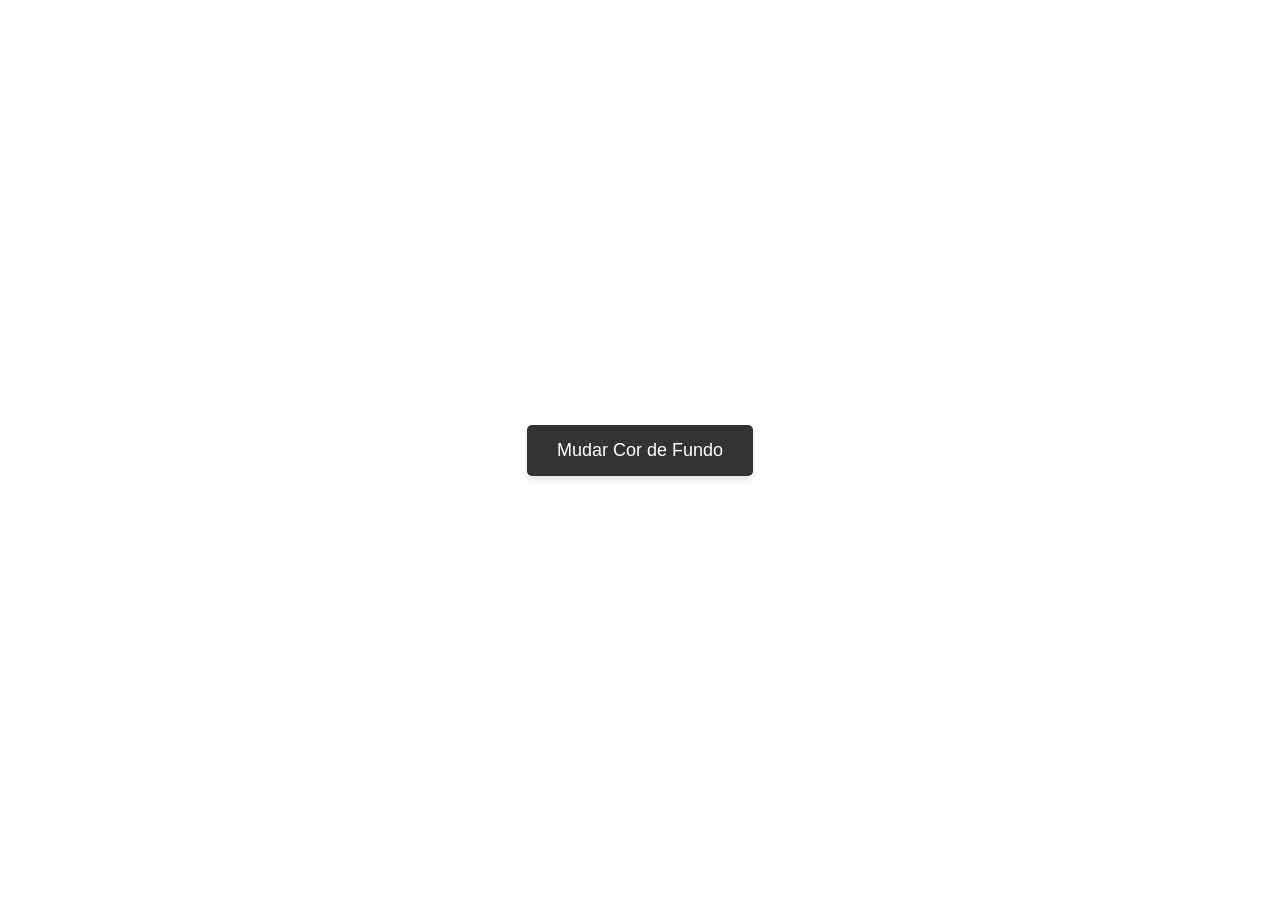
<file: Index1.html>
<!DOCTYPE html>
<html lang="pt-BR">
<head>
    <meta charset="UTF-8">
    <meta name="viewport" content="width=device-width, initial-scale=1.0">
    <title>Muda ai a sua cor de fundo</title>
    <style>
        body {
            display: flex;
            justify-content: center;
            align-items: center;
            height: 100vh;
            margin: 0;
            transition: background-color 0.3s ease; 
            font-family: Arial, sans-serif;
        }

        button {
            padding: 15px 30px;
            font-size: 18px;
            cursor: pointer;
            border: none;
            border-radius: 5px;
            background-color: #333;
            color: white;
            box-shadow: 0 4px 6px rgba(0, 0, 0, 0.1);
        }

        button:hover {
            background-color: #555;
        }
    </style>
</head>
<body>

    <button onclick="mudarCor()">Mudar Cor de Fundo</button>

    <script>
        function mudarCor() {
            // muahahahahahahhahahahahahahahahahahahahahaa vc sabe como vc fez agr LUCAS porem vc nn saberá pq agr na 4/6 atvds EU o VC do presente ser supremo a pisar neste pedaço de terra ME RECUSO A COMENTAR SEU CÓDIGO MUAAHAHAHAHAHAHAHAHAHAHAHAHHAHAH
            const letras = '0123456789ABCDEF';
            let cor = '#';
            for (let i = 0; i < 6; i++) {
                cor += letras[Math.floor(Math.random() * 16)];
            }
            document.body.style.backgroundColor = cor;
        }
    </script>

</body>
</html>
</file>
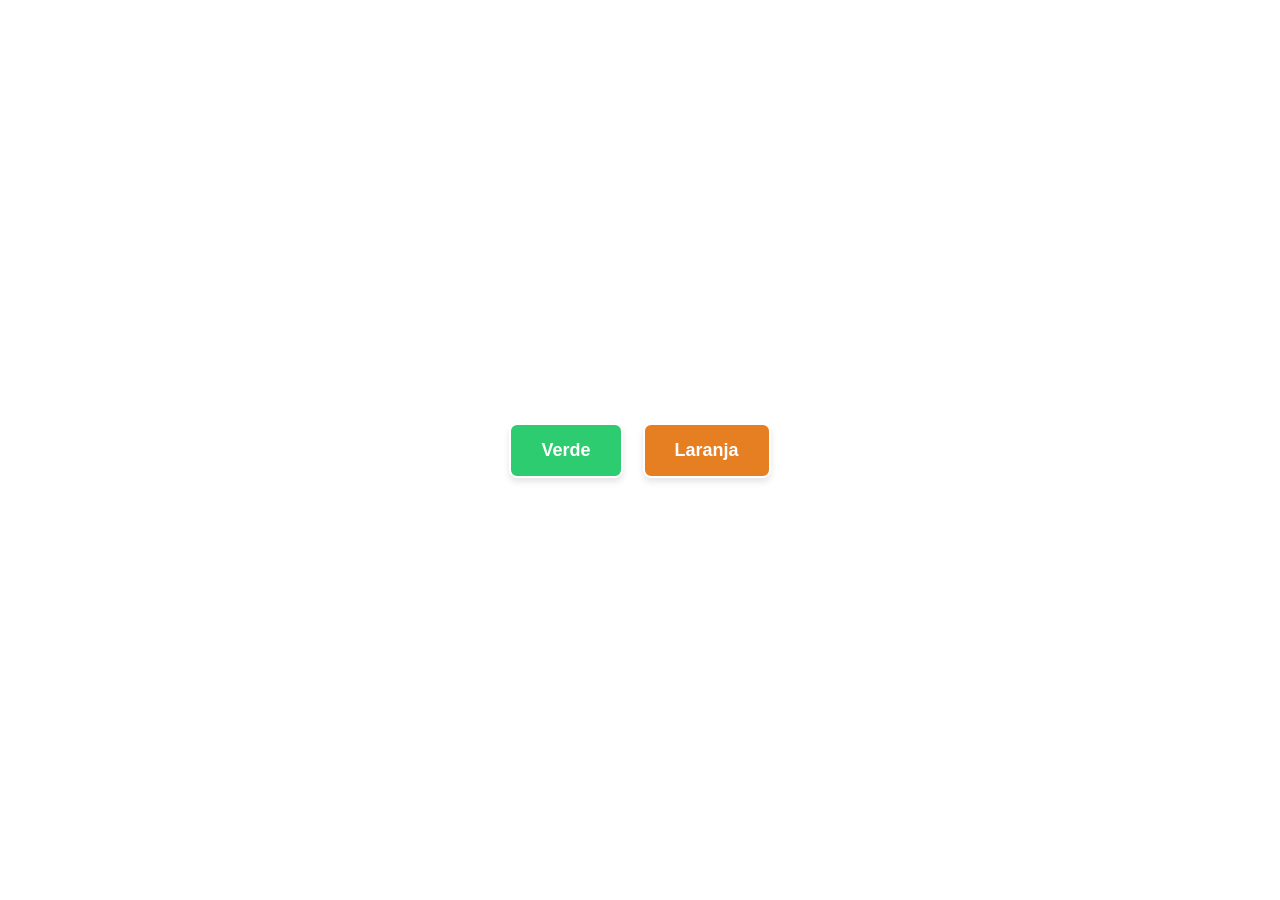
<file: Index2.html>
<!DOCTYPE html>
<html lang="pt-BR">
<head>
    <meta charset="UTF-8">
    <meta name="viewport" content="width=device-width, initial-scale=1.0">
    <title>Mudei a cor de fundo assim</title>
    <style>
        body {
            display: flex;
            justify-content: center;
            align-items: center;
            gap: 20px; 
            height: 100vh;
            margin: 0;
            font-family: Arial, sans-serif;
        }

        button {
            padding: 15px 30px;
            font-size: 18px;
            font-weight: bold;
            cursor: pointer;
            border: 2px solid white;
            border-radius: 8px;
            color: white;
            box-shadow: 0 4px 6px rgba(0, 0, 0, 0.1);
        }

        .btn-verde {
            background-color: #2ecc71;
        }

        .btn-laranja {
            background-color: #e67e22;
        }
    </style>
</head>
<body>

    <button class="btn-verde" onclick="mudarCor('green')">Verde</button>
    <button class="btn-laranja" onclick="mudarCor('orange')">Laranja</button>

    <script>
        function mudarCor(cor) {
            document.body.style.backgroundColor = cor;
        }
    </script>

</body>
</html>
</file>
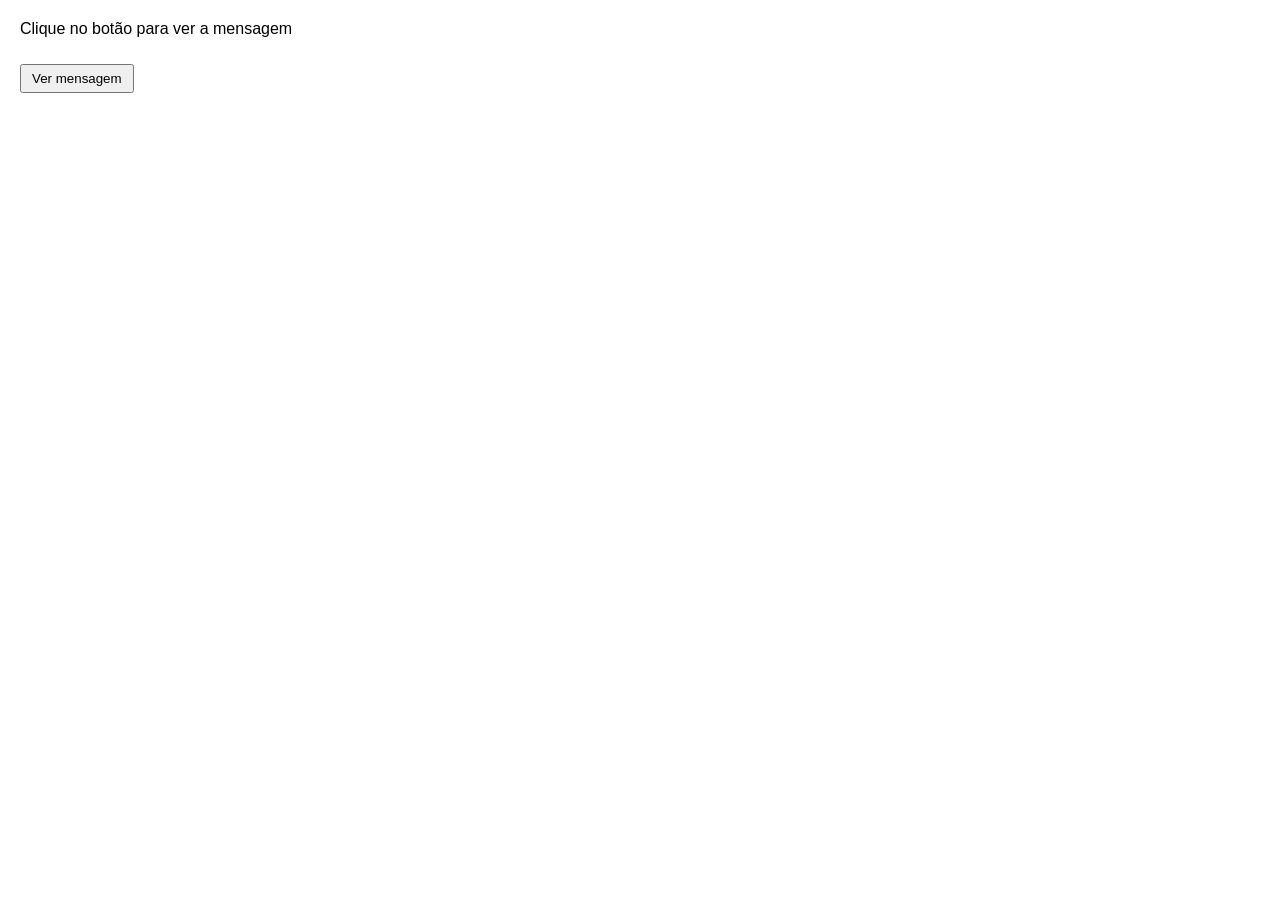
<file: Index3.html>
<!DOCTYPE html>
<html lang="pt-BR">
<head>
    <meta charset="UTF-8">
    <meta name="viewport" content="width=device-width, initial-scale=1.0">
    <title>Texto Invisivel</title>
    <style>
        body {
            font-family: Arial, sans-serif;
            margin: 20px;
        }

        .caixa {
            background-color: #2eff62; 
            border: 3px dashed black;   
            padding: 30px;              
            margin-top: 15px;
            font-size: 18px;
            
            display: none; 
        }

        .visivel {
            display: block; 
        }

        button {
            margin-top: 10px;
            padding: 5px 10px;
            cursor: pointer;
        }
    </style>
</head>
<body>

    <p>Clique no botão para ver a mensagem</p>
    <button onclick="mostrarMensagem()">Ver mensagem</button>

    <div id="mensagem" class="caixa">
        Bem-vindo ao Javascript!
    </div>

    <script>
        function alternarMensagem() {
    const divMensagem = document.getElementById('mensagem');

    // Se o div JÁ contiver a classe 'visivel'
    if (divMensagem.classList.contains('visivel')) {
        divMensagem.classList.remove('visivel'); // Remove a classe (esconde)
    } else {
        divMensagem.classList.add('visivel');    // Adiciona a classe (mostra)
    }
}
    </script>

</body>
</html>
</file>
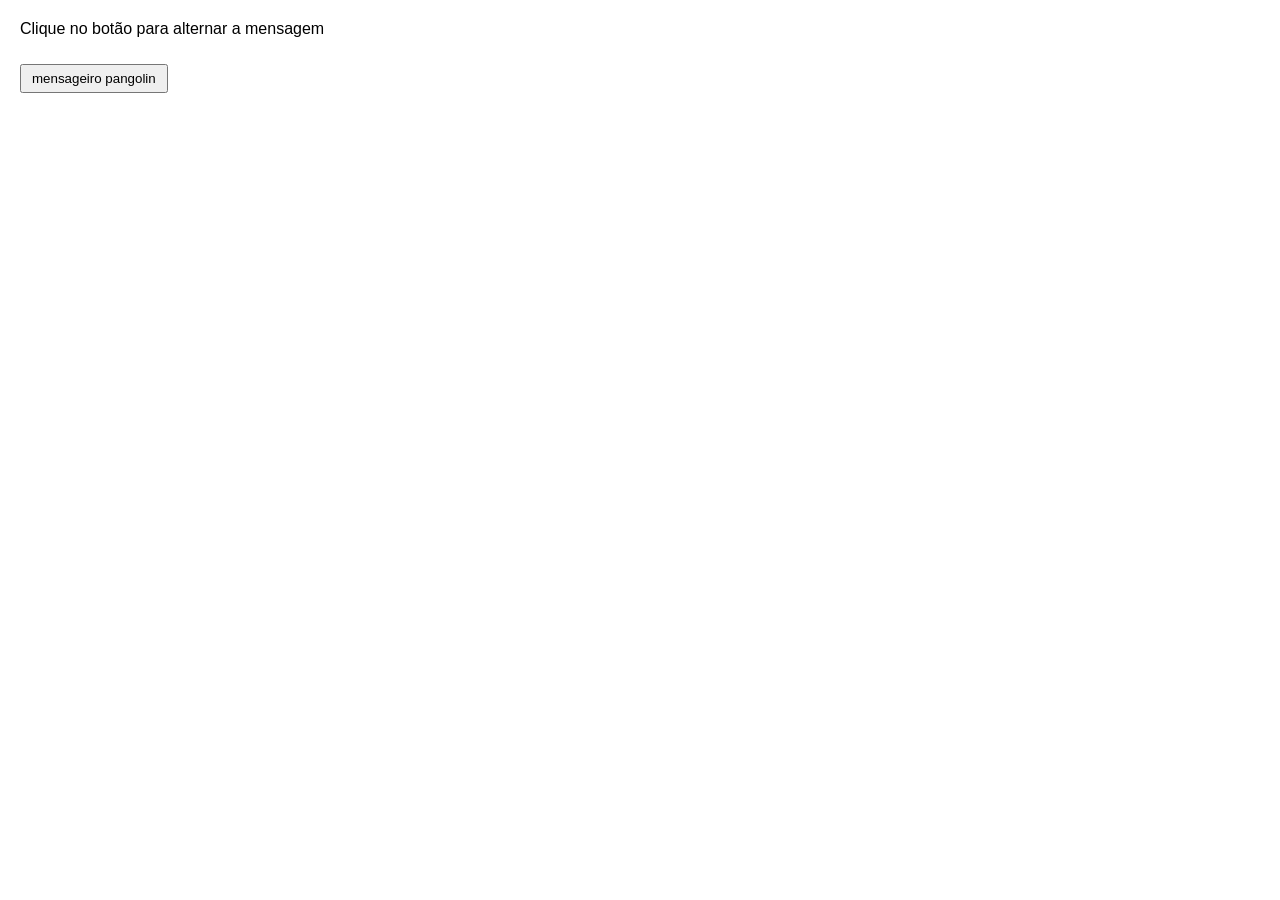
<file: Index4.html>
<!DOCTYPE html>
<html lang="pt-BR">
<head>
    <meta charset="UTF-8">
    <meta name="viewport" content="width=device-width, initial-scale=1.0">
    <title>DESAFIO</title>
    <style>
        body {
            font-family: Arial, sans-serif;
            margin: 20px;
        }

        .caixa {
            background-color: #2eff62;
            border: 3px dashed black;
            padding: 30px;
            margin-top: 15px;
            font-size: 18px;
            display: none; 
        }

        .visivel {
            display: block; 
        }

        button {
            margin-top: 10px;
            padding: 5px 10px;
            cursor: pointer;
        }
    </style>
</head>
<body>

    <p>Clique no botão para alternar a mensagem</p>
    <button onclick="alternarMensagem()">mensageiro pangolin</button>

    <div id="mensagem" class="caixa">
        Bem-vindo ao Javascript!
    </div>

    <script>
        function alternarMensagem() {
            const divMensagem = document.getElementById('mensagem');
            
            divMensagem.classList.toggle('visivel');
        }
    </script>

</body>
</html>
</file>
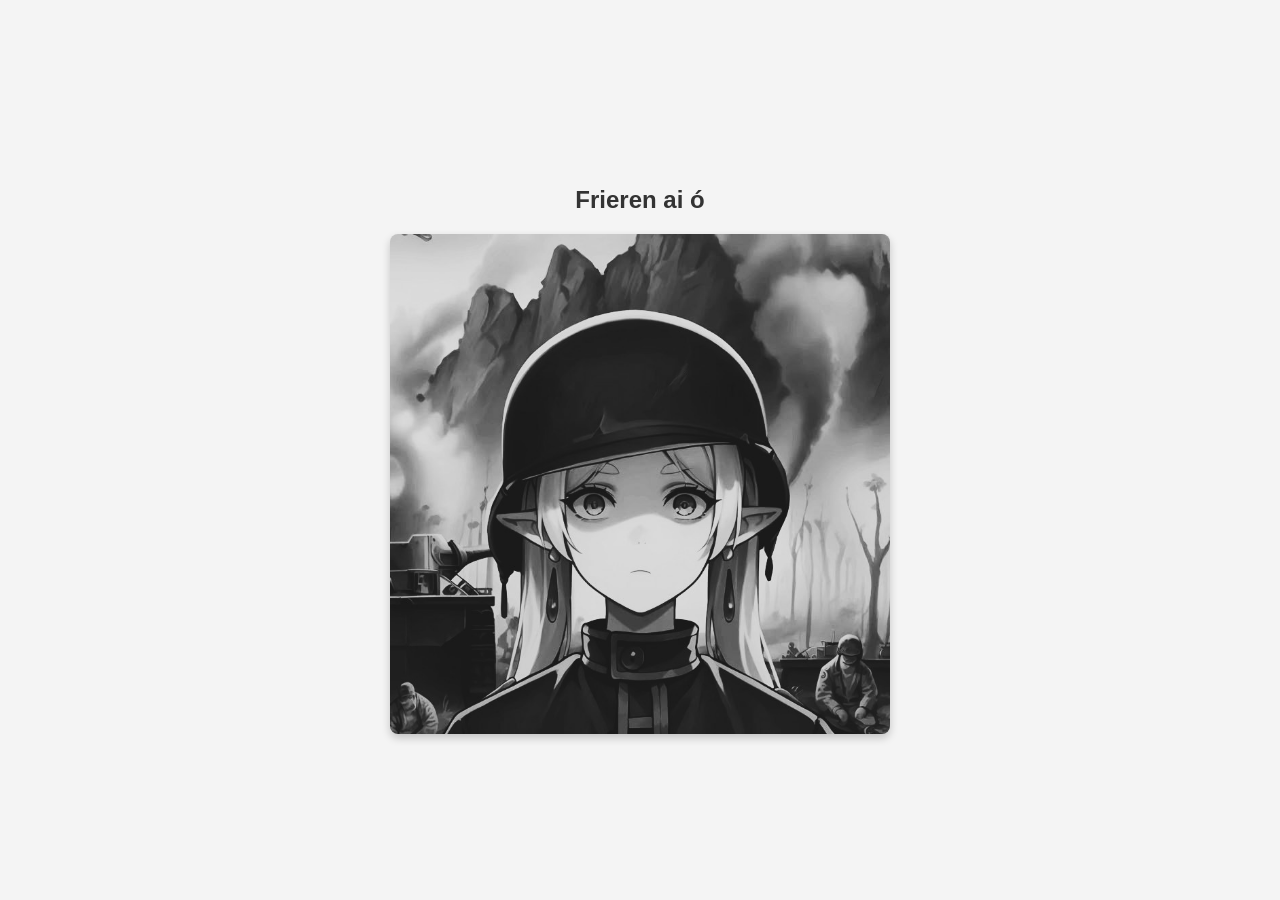
<file: Index5.html>
<!DOCTYPE html>
<html lang="pt-BR">
<head>
    <meta charset="UTF-8">
    <meta name="viewport" content="width=device-width, initial-scale=1.0">
    <title>Frieren</title>
    <style>
        body {
            font-family: Arial, sans-serif;
            display: flex;
            flex-direction: column;
            align-items: center;
            justify-content: center;
            height: 100vh;
            margin: 0;
            background-color: #f4f4f4;
        }

        h2 {
            color: #333;
            margin-bottom: 20px;
        }

        .foto-interativa {
            max-width: 500px;
            width: 100%;
            height: auto;
            border-radius: 8px;
            box-shadow: 0 4px 8px rgba(0, 0, 0, 0.2);
            cursor: pointer;
            transition: transform 0.2s; 
        }

        .foto-interativa:hover {
            transform: scale(1.02);
        }
    </style>
</head>
<body>

    <h2>Frieren ai ó</h2>

    <img 
        id="foto"
        class="foto-interativa"
        src="imgs/img5_PB.jpg" 
        alt="Foto em Preto e Branco"
        onmouseover="colorir()"
        onmouseout="entristecer()"
    >

    <script>
        const imagem = document.getElementById('foto');

        function colorir() {
            imagem.src = "imgs/img5_COL.jpg";
            imagem.alt = "Foto Colorida";
        }

        function entristecer() {
            imagem.src = "imgs/img5_PB.jpg";
            imagem.alt = "Foto em Preto e Branco";
        }
    </script>

</body>
</html>
</file>
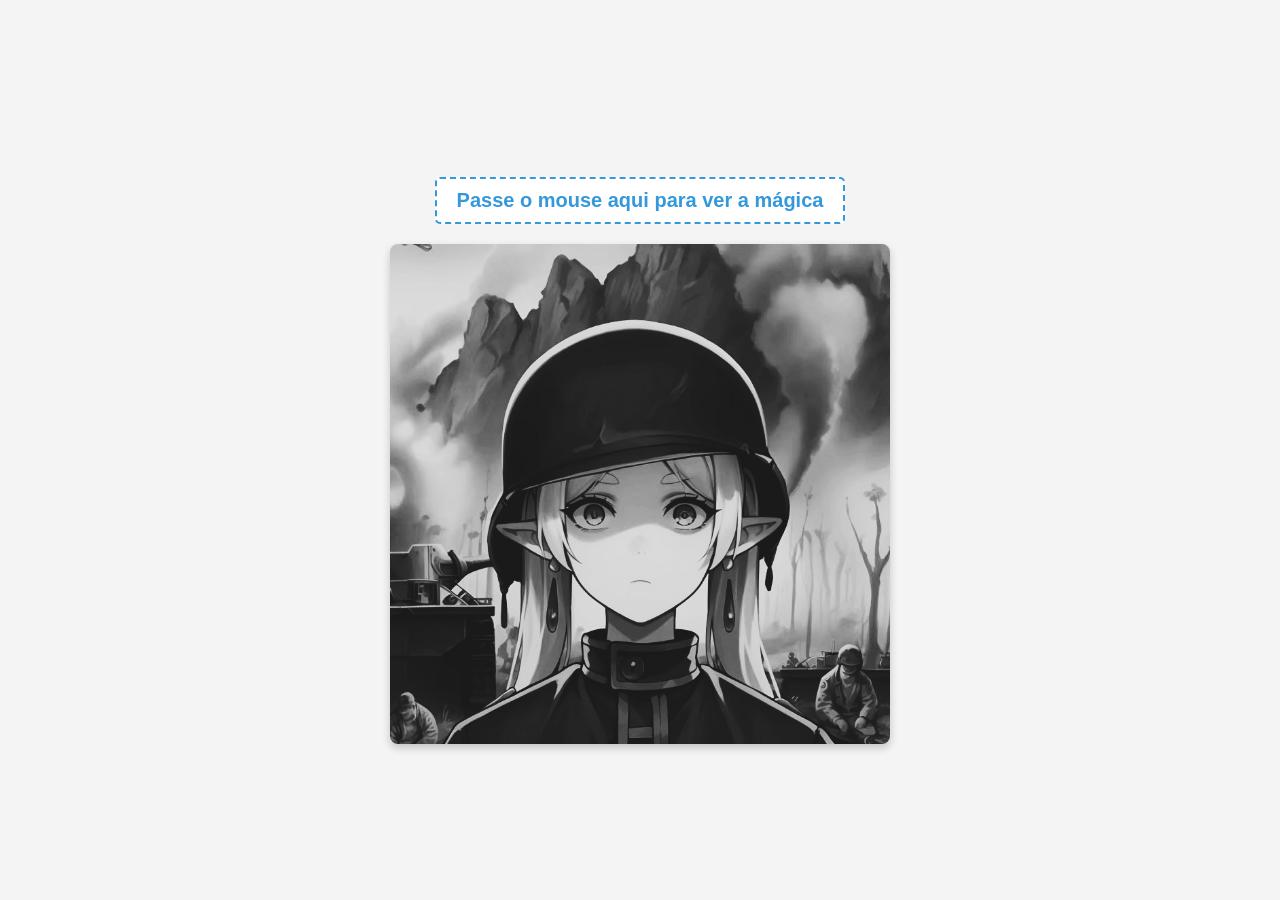
<file: Index6.html>
<!DOCTYPE html>
<html lang="pt-BR">
<head>
    <meta charset="UTF-8">
    <meta name="viewport" content="width=device-width, initial-scale=1.0">
    <title>Frieren2 o retorno de himmell</title>
    <style>
        body {
            font-family: Arial, sans-serif;
            display: flex;
            flex-direction: column;
            align-items: center;
            justify-content: center;
            height: 100vh;
            margin: 0;
            background-color: #f4f4f4;
        }

        .gatilho-magico {
            font-size: 20px;
            font-weight: bold;
            color: #3498db;
            padding: 10px 20px;
            border: 2px dashed #3498db;
            border-radius: 5px;
            background-color: #fff;
            cursor: pointer;
            margin-bottom: 20px;
        }

        .gatilho-magico:hover {
            background-color: #3498db;
            color: #fff;
        }

        .foto-interativa {
            max-width: 500px;
            width: 100%;
            height: auto;
            border-radius: 8px;
            box-shadow: 0 4px 8px rgba(0, 0, 0, 0.2);
        }
    </style>
</head>
<body>

    <p class="gatilho-magico" onmouseover="colorir()" onmouseout="entristecer()">
        Passe o mouse aqui para ver a mágica
    </p>

    <img 
        id="foto"
        class="foto-interativa"
        src="imgs/img5_PB.jpg" 
        alt="Foto em Preto e Branco"
    >

    <script>
        const imagem = document.getElementById('foto');

        function colorir() {
            imagem.src = "imgs/img5_COL.jpg";
            imagem.alt = "Foto Colorida";
        }

        function entristecer() {
            imagem.src = "imgs/img5_PB.jpg";
            imagem.alt = "Foto em Preto e Branco";
        }
    </script>

</body>
</html>
</file>
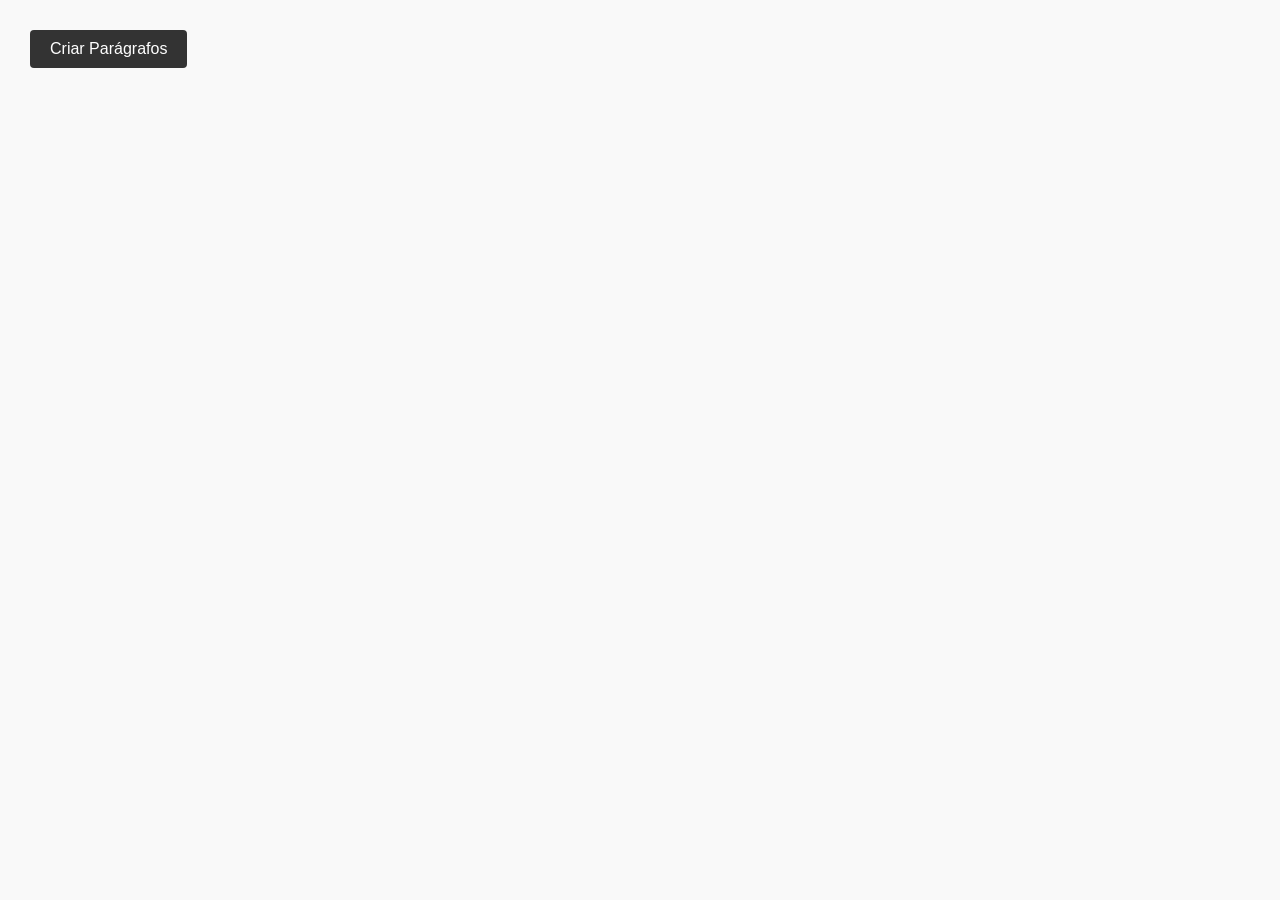
<file: Index7.html>
<!DOCTYPE html>
<html lang="pt-BR">
<head>
    <meta charset="UTF-8">
    <meta name="viewport" content="width=device-width, initial-scale=1.0">
    <title>Heyoooow</title>
    <style>
        body {
            font-family: Arial, sans-serif;
            margin: 30px;
            background-color: #f9f9f9;
        }

        button {
            padding: 10px 20px;
            font-size: 16px;
            cursor: pointer;
            background-color: #333;
            color: white;
            border: none;
            border-radius: 4px;
            margin-bottom: 20px;
        }

        button:hover {
            background-color: #555;
        }

        .paragrafo-dinamico {
            padding: 15px;
            margin: 10px 0;
            border-radius: 4px;
            font-weight: bold;
            color: #333;
            box-shadow: 0 2px 4px rgba(0,0,0,0.05);
        }
    </style>
</head>
<body>

    <button onclick="gerarParagrafos()">Criar Parágrafos</button>

    <div id="container-paragrafos"></div>

    <script>
        function gerarParagrafos() {
            const container = document.getElementById('container-paragrafos');
            
            container.innerHTML = '';

            const configuracoes = [
                { cor: 'lightgray', texto: 'Este é o parágrafo Cinza.' },
                { cor: 'lightblue', texto: 'Este é o parágrafo Azul.' },
                { cor: 'lightyellow', texto: 'Este é o parágrafo Amarelo.' },
                { cor: 'lightcoral', texto: 'Este é o parágrafo Vermelho.' }
            ];

            configuracoes.forEach(item => {
                const novoParagrafo = document.createElement('p');
                
                novoParagrafo.innerText = item.texto;
                
                novoParagrafo.className = 'paragrafo-dinamico';
                
                novoParagrafo.style.backgroundColor = item.cor;
                
                container.appendChild(novoParagrafo);
            });
        }
    </script>

</body>
</html>
</file>
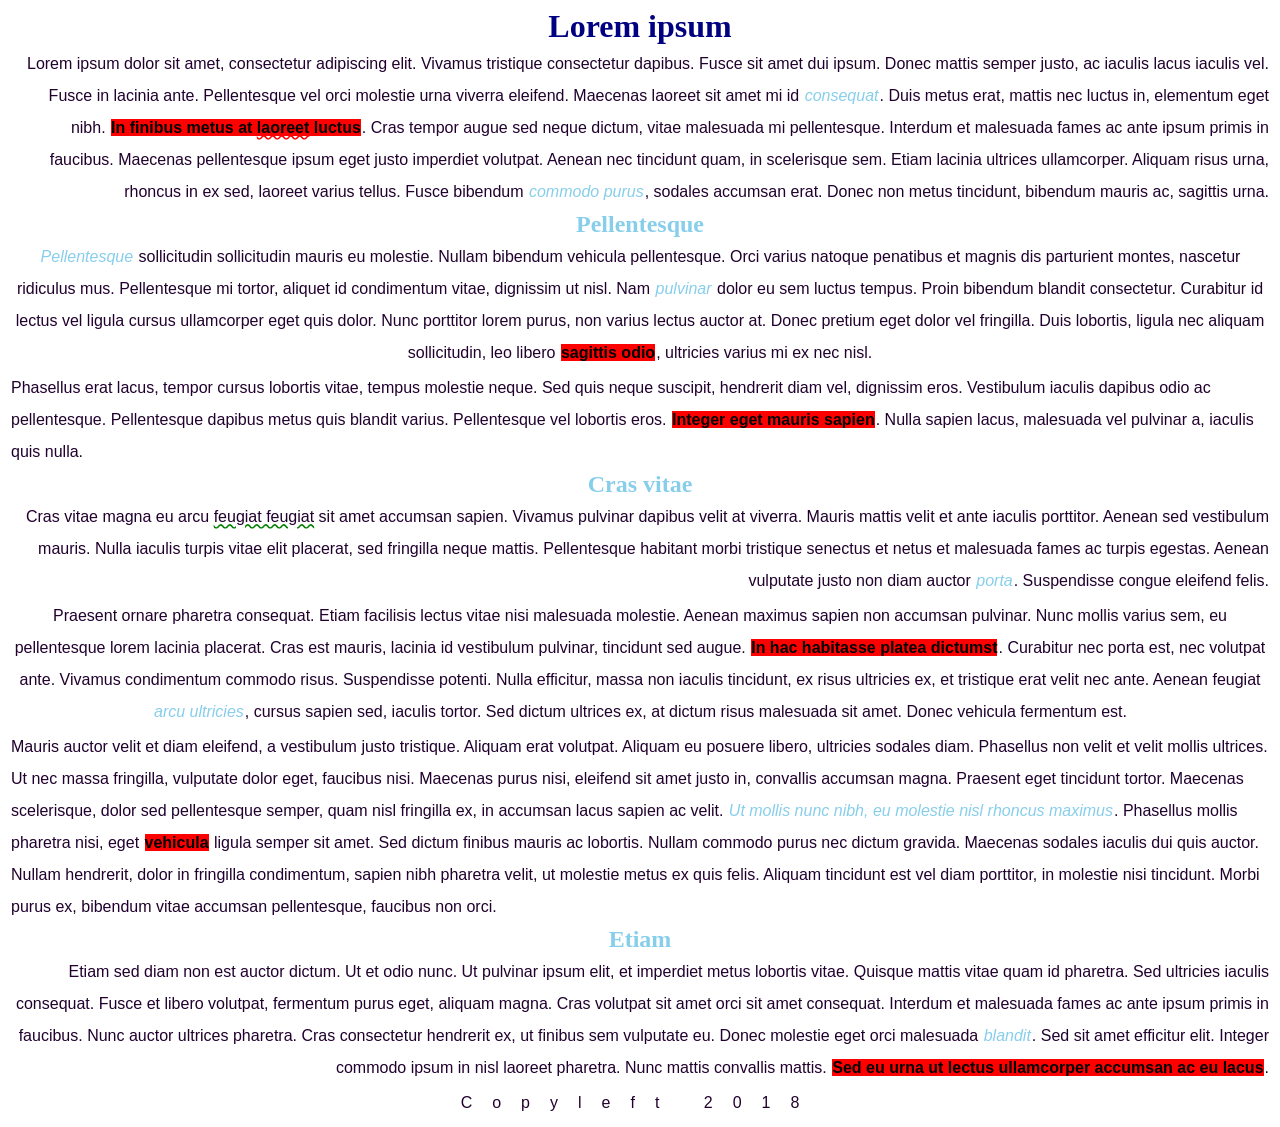
<file: att introdutória CSS/lorem1.html>
<!DOCTYPE html>
<html>
    <head>
        <meta charset="UTF-8">
        <link href="estilo.css" rel="stylesheet">
        <title>Lorem 1 para teste de CSS</title>
    </head>
    <body>

      <h1>Lorem ipsum</h1>

      <p id="p1">Lorem ipsum dolor sit amet, consectetur adipiscing elit. Vivamus tristique consectetur dapibus. Fusce sit amet dui ipsum. Donec mattis semper justo, ac iaculis lacus iaculis vel. Fusce in lacinia ante. Pellentesque vel orci molestie urna viverra eleifend. Maecenas laoreet sit amet mi id <em>consequat</em>. Duis metus erat, mattis nec luctus in, elementum eget nibh. <strong>In finibus metus at <span class="erro_ortografico">laoreet</span> luctus</strong>. Cras tempor augue sed neque dictum, vitae malesuada mi pellentesque. Interdum et malesuada fames ac ante ipsum primis in faucibus. Maecenas pellentesque ipsum eget justo imperdiet volutpat. Aenean nec tincidunt quam, in scelerisque sem. Etiam lacinia ultrices ullamcorper. Aliquam risus urna, rhoncus in ex sed, laoreet varius tellus. Fusce bibendum <em>commodo purus</em>, sodales accumsan erat. Donec non metus tincidunt, bibendum mauris ac, sagittis urna.</p>

      <h2>Pellentesque</h2>

      <p id="p2"><em>Pellentesque</em> sollicitudin sollicitudin mauris eu molestie. Nullam bibendum vehicula pellentesque. Orci varius natoque penatibus et magnis dis parturient montes, nascetur ridiculus mus. Pellentesque mi tortor, aliquet id condimentum vitae, dignissim ut nisl. Nam <em>pulvinar</em> dolor eu sem luctus tempus. Proin bibendum blandit consectetur. Curabitur id lectus vel ligula cursus ullamcorper eget quis dolor. Nunc porttitor lorem purus, non varius lectus auctor at. Donec pretium eget dolor vel fringilla. Duis lobortis, ligula nec aliquam sollicitudin, leo libero <strong>sagittis odio</strong>, ultricies varius mi ex nec nisl.</p>
    
      <p id="p3">Phasellus erat lacus, tempor cursus lobortis vitae, tempus molestie neque. Sed quis neque suscipit, hendrerit diam vel, dignissim eros. Vestibulum iaculis dapibus odio ac pellentesque. Pellentesque dapibus metus quis blandit varius. Pellentesque vel lobortis eros. <strong>Integer eget mauris sapien</strong>. Nulla sapien lacus, malesuada vel pulvinar a, iaculis quis nulla.</p>
    
      <h2>Cras vitae</h2>
    
      <p id="p4">Cras vitae magna eu arcu <span class="erro_gramatical">feugiat feugiat</span> sit amet accumsan sapien. Vivamus pulvinar dapibus velit at viverra. Mauris mattis velit et ante iaculis porttitor. Aenean sed vestibulum mauris. Nulla iaculis turpis vitae elit placerat, sed fringilla neque mattis. Pellentesque habitant morbi tristique senectus et netus et malesuada fames ac turpis egestas. Aenean vulputate justo non diam auctor <em>porta</em>. Suspendisse congue eleifend felis.</p>
    
      <p id="p5">Praesent ornare pharetra consequat. Etiam facilisis lectus vitae nisi malesuada molestie. Aenean maximus sapien non accumsan pulvinar. Nunc mollis varius sem, eu pellentesque lorem lacinia placerat. Cras est mauris, lacinia id vestibulum pulvinar, tincidunt sed augue. <strong>In hac habitasse platea dictumst</strong>. Curabitur nec porta est, nec volutpat ante. Vivamus condimentum commodo risus. Suspendisse potenti. Nulla efficitur, massa non iaculis tincidunt, ex risus ultricies ex, et tristique erat velit nec ante. Aenean feugiat <em>arcu ultricies</em>, cursus sapien sed, iaculis tortor. Sed dictum ultrices ex, at dictum risus malesuada sit amet. Donec vehicula fermentum est.</p>
    
      <p id="p6">Mauris auctor velit et diam eleifend, a vestibulum justo tristique. Aliquam erat volutpat. Aliquam eu posuere libero, ultricies sodales diam. Phasellus non velit et velit mollis ultrices. Ut nec massa fringilla, vulputate dolor eget, faucibus nisi. Maecenas purus nisi, eleifend sit amet justo in, convallis accumsan magna. Praesent eget tincidunt tortor. Maecenas scelerisque, dolor sed pellentesque semper, quam nisl fringilla ex, in accumsan lacus sapien ac velit. <em>Ut mollis nunc nibh, eu molestie nisl rhoncus maximus</em>. Phasellus mollis pharetra nisi, eget <strong>vehicula</strong> ligula semper sit amet. Sed dictum finibus mauris ac lobortis. Nullam commodo purus nec dictum gravida. Maecenas sodales iaculis dui quis auctor. Nullam hendrerit, dolor in fringilla condimentum, sapien nibh pharetra velit, ut molestie metus ex quis felis. Aliquam tincidunt est vel diam porttitor, in molestie nisi tincidunt. Morbi purus ex, bibendum vitae accumsan pellentesque, faucibus non orci.</p>
    
      <h2>Etiam</h2>
    
      <p id="p7">Etiam sed diam non est auctor dictum. Ut et odio nunc. Ut pulvinar ipsum elit, et imperdiet metus lobortis vitae. Quisque mattis vitae quam id pharetra. Sed ultricies iaculis consequat. Fusce et libero volutpat, fermentum purus eget, aliquam magna. Cras volutpat sit amet orci sit amet consequat. Interdum et malesuada fames ac ante ipsum primis in faucibus. Nunc auctor ultrices pharetra. Cras consectetur hendrerit ex, ut finibus sem vulputate eu. Donec molestie eget orci malesuada <em>blandit</em>. Sed sit amet efficitur elit. Integer commodo ipsum in nisl laoreet pharetra. Nunc mattis convallis mattis. <strong>Sed eu urna ut lectus ullamcorper accumsan ac eu lacus</strong>.</p>    

      <p id="rodape">Copyleft 2018</p>            
    </body>
</html>
</file>
<file: att introdutória CSS/estilo.css>
h1{
    color: navy;
    margin: 1px;
    font-family: Verdana;
    text-align: center;
}
em{
    color: skyblue;
    font-style: italic;
    margin: 1px;
}
strong{
    color: black;
    font-weight: bold;
    background-color: red;
    margin: 1px;
}
h2{
    color: skyblue;
    margin: 2px;
    text-align: center;
    font-family: Verdana;
}
p{
    color: rgb(33, 0, 46);
    margin: 3px;
    font-family: Arial;
    line-height: 2;
}
#p1{
    text-align: right;
}
#p2{
    text-align: center;
}
#p3{
    text-align: left;
}
#p4{
    text-align: right;
}
#p5{
    text-align: center;
}
#p6{
    text-align: left;
}
#p7{
    text-align: right;
}
#rodape{
    text-align: center;
    letter-spacing: 20px;
}
.erro_gramatical{
    text-decoration: underline wavy green;
}
.erro_ortografico{
    text-decoration: underline wavy red;
}
</file>
